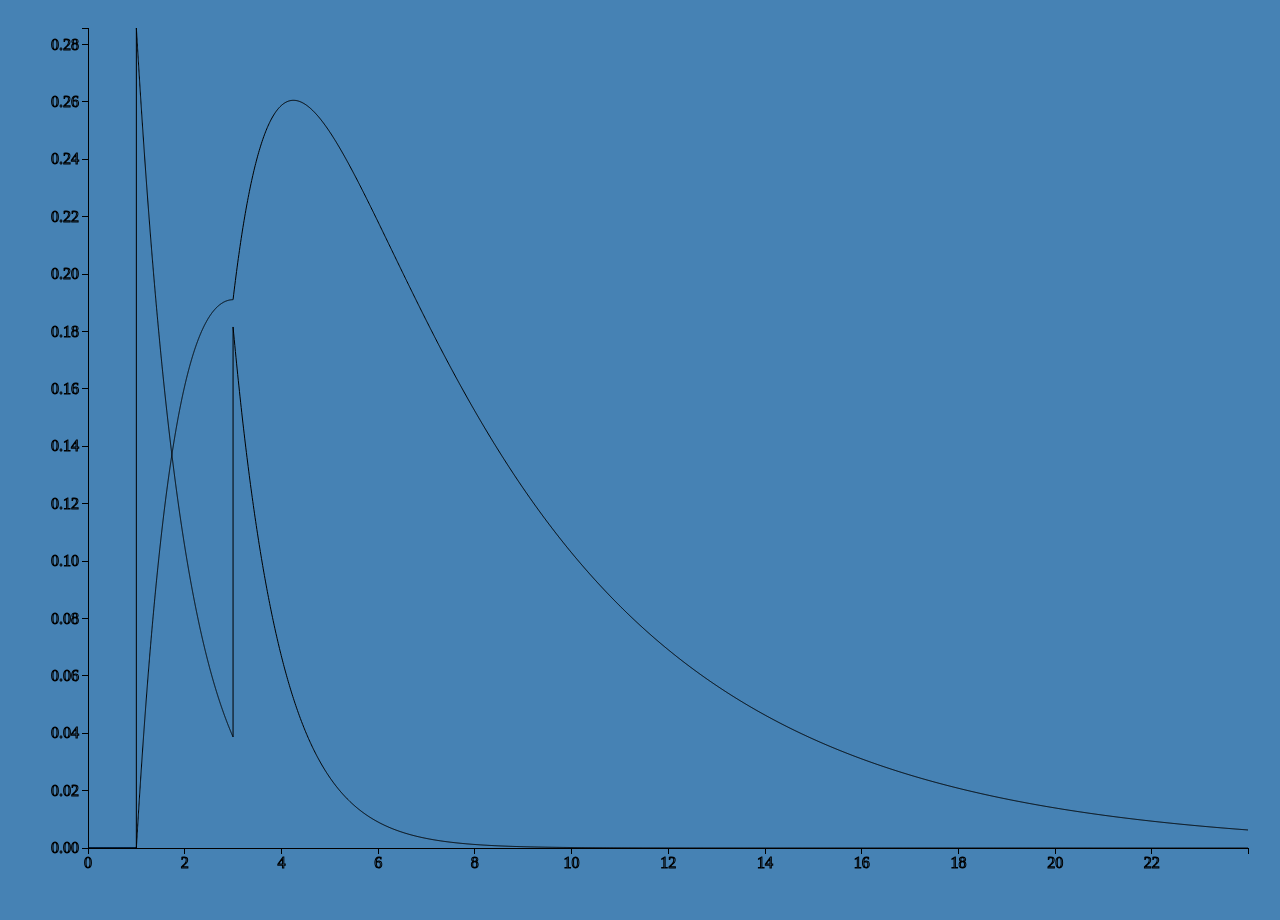
<file: index.html>
<!DOCTYPE html>
<meta charset="utf-8">
<head>
<link rel='stylesheet' type='text/css' href="style.css" />
</head>

<body>
<svg id="graph-container" class="graph-container"></svg>

<script src="d3.v3.min.js"></script>
<script src="underscore-min.js"></script>
<script src="http://code.jquery.com/jquery-1.10.1.min.js"></script>

<script src="moment-2.5.1.min.js"></script>
<script src="numeric-1.2.6.min.js"></script>
<script src="caffeine_chart.js"></script>

</body>
</file>
<file: style.css>
body {
  background-color:steelBlue;
  //background-image:url("file.jpg");
}

.axis {
  fill: none;
  stroke: black;
  shape-rendering: crispEdges;
}

.line {
  fill: none;
  stroke: black;
}
</file>
